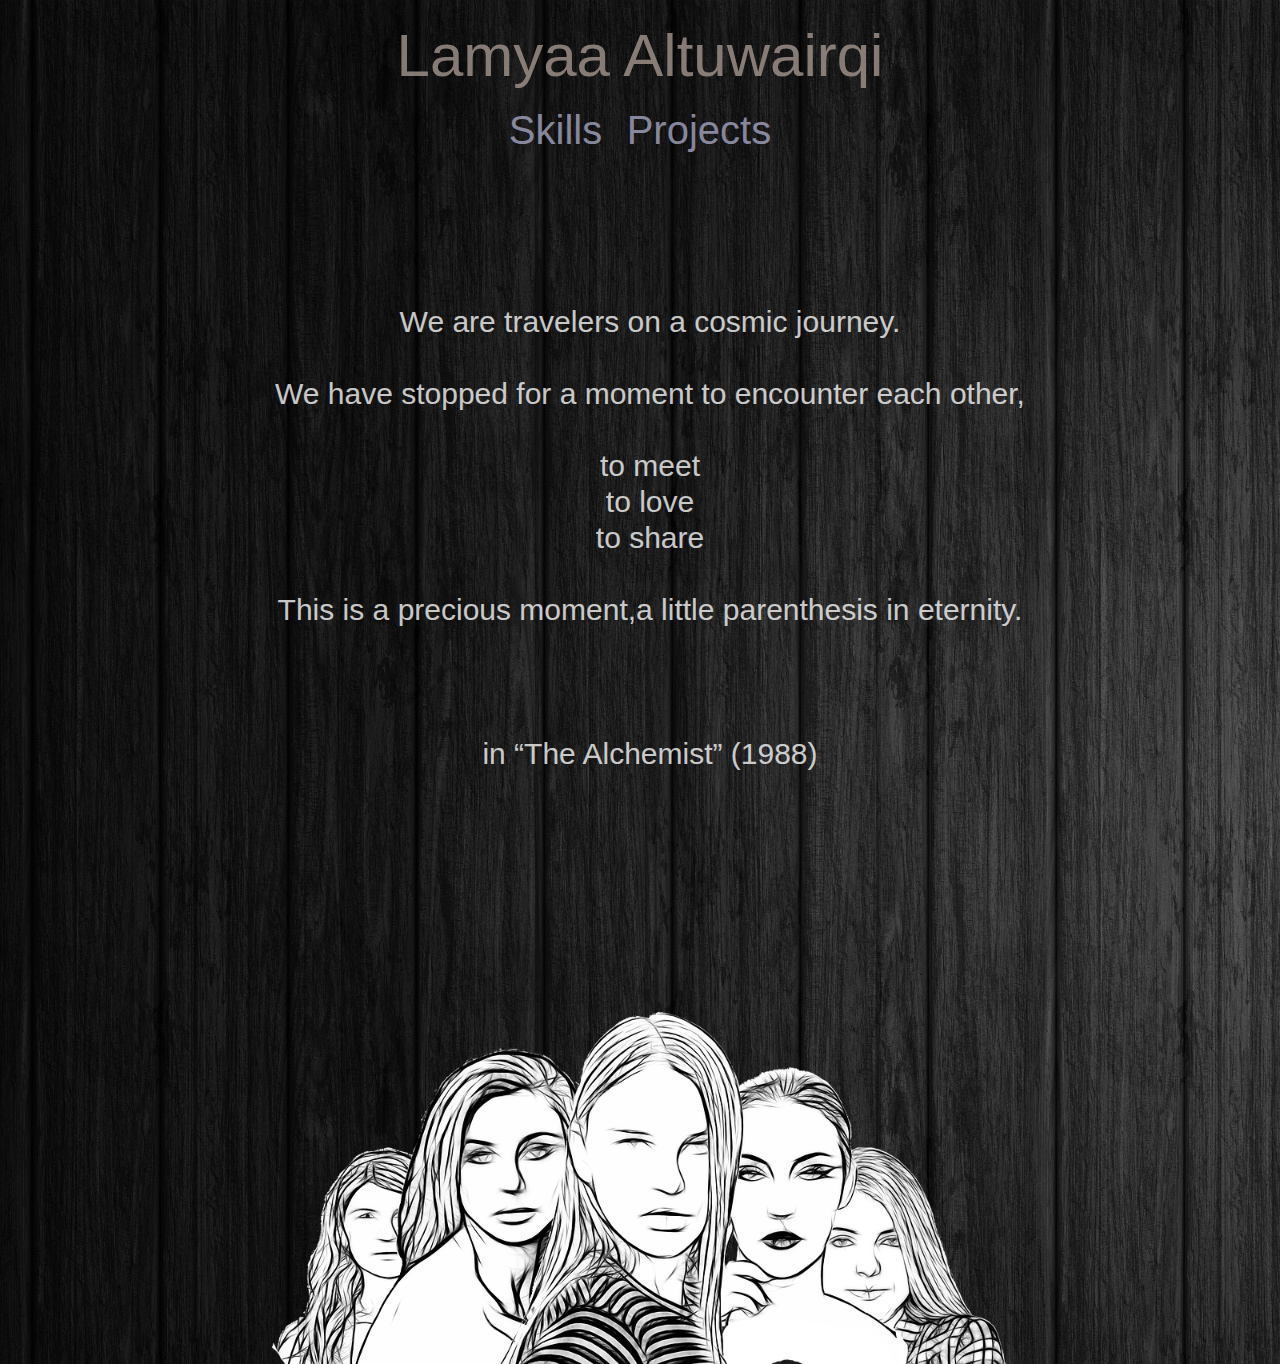
<file: index.html>
<!DOCTYPE html>
<html lang="en">
<head>
    <meta charset="UTF-8">
    <meta name="viewport" content="width=device-width, initial-scale=1.0">
    <meta http-equiv="X-UA-Compatible" content="ie=edge">
    <link rel="stylesheet" href="https://stackpath.bootstrapcdn.com/bootstrap/4.3.1/css/bootstrap.min.css" integrity="sha384-ggOyR0iXCbMQv3Xipma34MD+dH/1fQ784/j6cY/iJTQUOhcWr7x9JvoRxT2MZw1T" crossorigin="anonymous">
    <link rel="stylesheet" type="text/css" href="main.css">
    <title>Lamyaa Altuwairqi</title>
</head>
<body>
    <nav>
      <h4>Lamyaa Altuwairqi</h4>
      <a href="skills.html">Skills</a>
      <a href="projects.html">Projects</a>
    </nav>
    <br><br><br><br><br><br>
    <div></div>
    <h6>We are travelers on a cosmic journey.<br><br>
      We have stopped for a moment to encounter each other,<br><br>
      to meet<br>
      to love<br>
      to share<br><br>
      This is a precious moment,a little parenthesis in eternity.<br><br><br><br>
      
      in “The Alchemist” (1988)</h6>
      <br><br><br>
      <img src="images/woman-3.png" class="center">
</body>
<script src="https://code.jquery.com/jquery-3.3.1.slim.min.js" integrity="sha384-q8i/X+965DzO0rT7abK41JStQIAqVgRVzpbzo5smXKp4YfRvH+8abtTE1Pi6jizo" crossorigin="anonymous"></script>
<script src="https://cdnjs.cloudflare.com/ajax/libs/popper.js/1.14.7/umd/popper.min.js" integrity="sha384-UO2eT0CpHqdSJQ6hJty5KVphtPhzWj9WO1clHTMGa3JDZwrnQq4sF86dIHNDz0W1" crossorigin="anonymous"></script>
<script src="https://stackpath.bootstrapcdn.com/bootstrap/4.3.1/js/bootstrap.min.js" integrity="sha384-JjSmVgyd0p3pXB1rRibZUAYoIIy6OrQ6VrjIEaFf/nJGzIxFDsf4x0xIM+B07jRM" crossorigin="anonymous"></script>
</html>
</file>
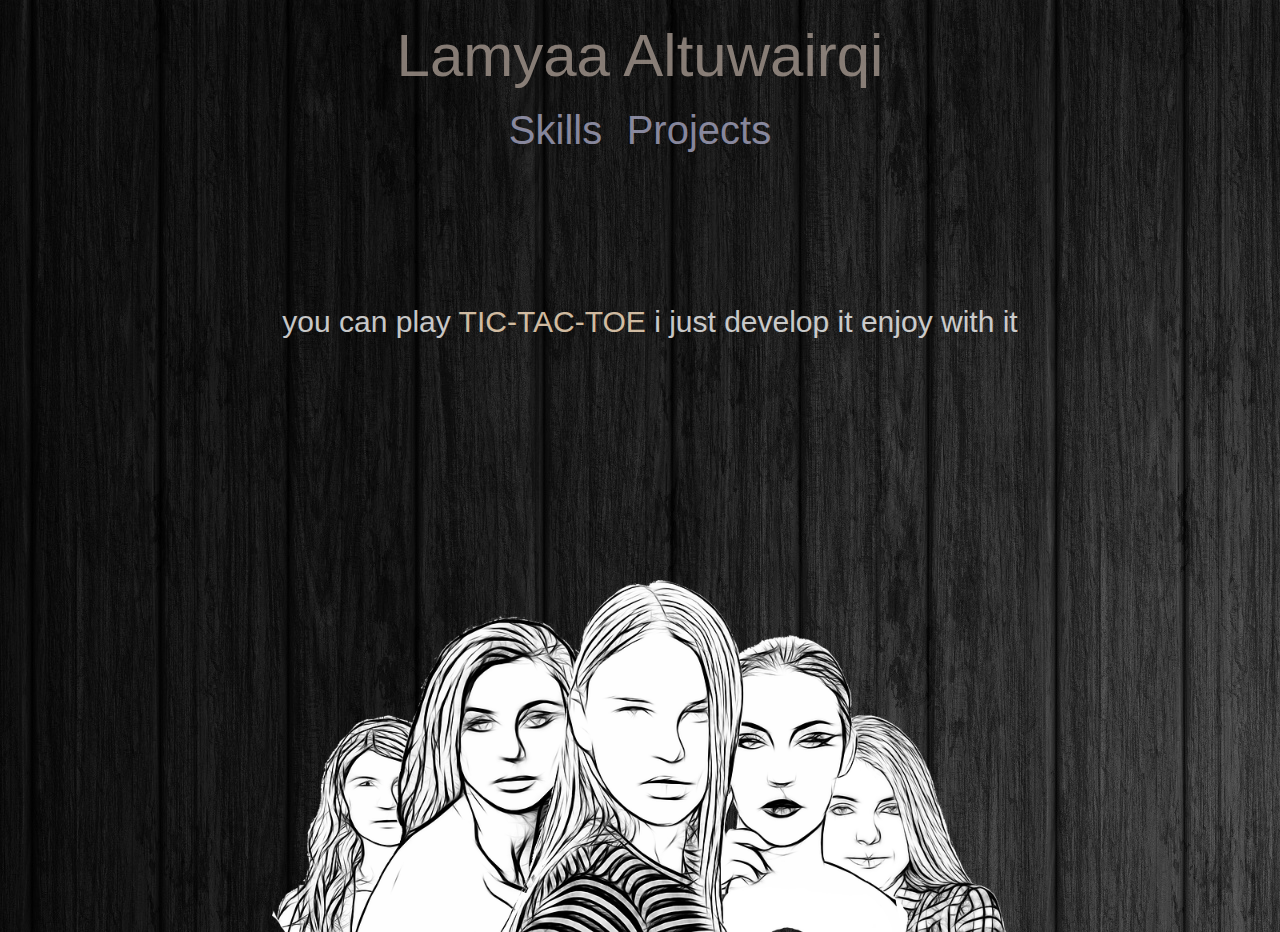
<file: projects.html>
<!DOCTYPE html>
<html lang="en">
<head>
    <meta charset="UTF-8">
    <meta name="viewport" content="width=device-width, initial-scale=1.0">
    <meta http-equiv="X-UA-Compatible" content="ie=edge">
    <link rel="stylesheet" href="https://stackpath.bootstrapcdn.com/bootstrap/4.3.1/css/bootstrap.min.css" integrity="sha384-ggOyR0iXCbMQv3Xipma34MD+dH/1fQ784/j6cY/iJTQUOhcWr7x9JvoRxT2MZw1T" crossorigin="anonymous">
    <link rel="stylesheet" type="text/css" href="main.css">
    <title>Lamyaa Projects</title>
</head>
<body>
    <nav>
      <h4>Lamyaa Altuwairqi</h4>
      <a href="skills.html">Skills</a>
      <a href="projects.html">Projects</a>
    </nav>
    <br><br><br><br><br><br>
    <div></div>
    <h6>
        you can play <a href="https://lamyahamid.github.io/TIC-TAC-TOE/">TIC-TAC-TOE</a>  i just develop it enjoy with it
    </h6>
      <br><br><br>
      <img src="images/woman-3.png" class="center">
</body>
<script src="https://code.jquery.com/jquery-3.3.1.slim.min.js" integrity="sha384-q8i/X+965DzO0rT7abK41JStQIAqVgRVzpbzo5smXKp4YfRvH+8abtTE1Pi6jizo" crossorigin="anonymous"></script>
<script src="https://cdnjs.cloudflare.com/ajax/libs/popper.js/1.14.7/umd/popper.min.js" integrity="sha384-UO2eT0CpHqdSJQ6hJty5KVphtPhzWj9WO1clHTMGa3JDZwrnQq4sF86dIHNDz0W1" crossorigin="anonymous"></script>
<script src="https://stackpath.bootstrapcdn.com/bootstrap/4.3.1/js/bootstrap.min.js" integrity="sha384-JjSmVgyd0p3pXB1rRibZUAYoIIy6OrQ6VrjIEaFf/nJGzIxFDsf4x0xIM+B07jRM" crossorigin="anonymous"></script>
</html>
</file>
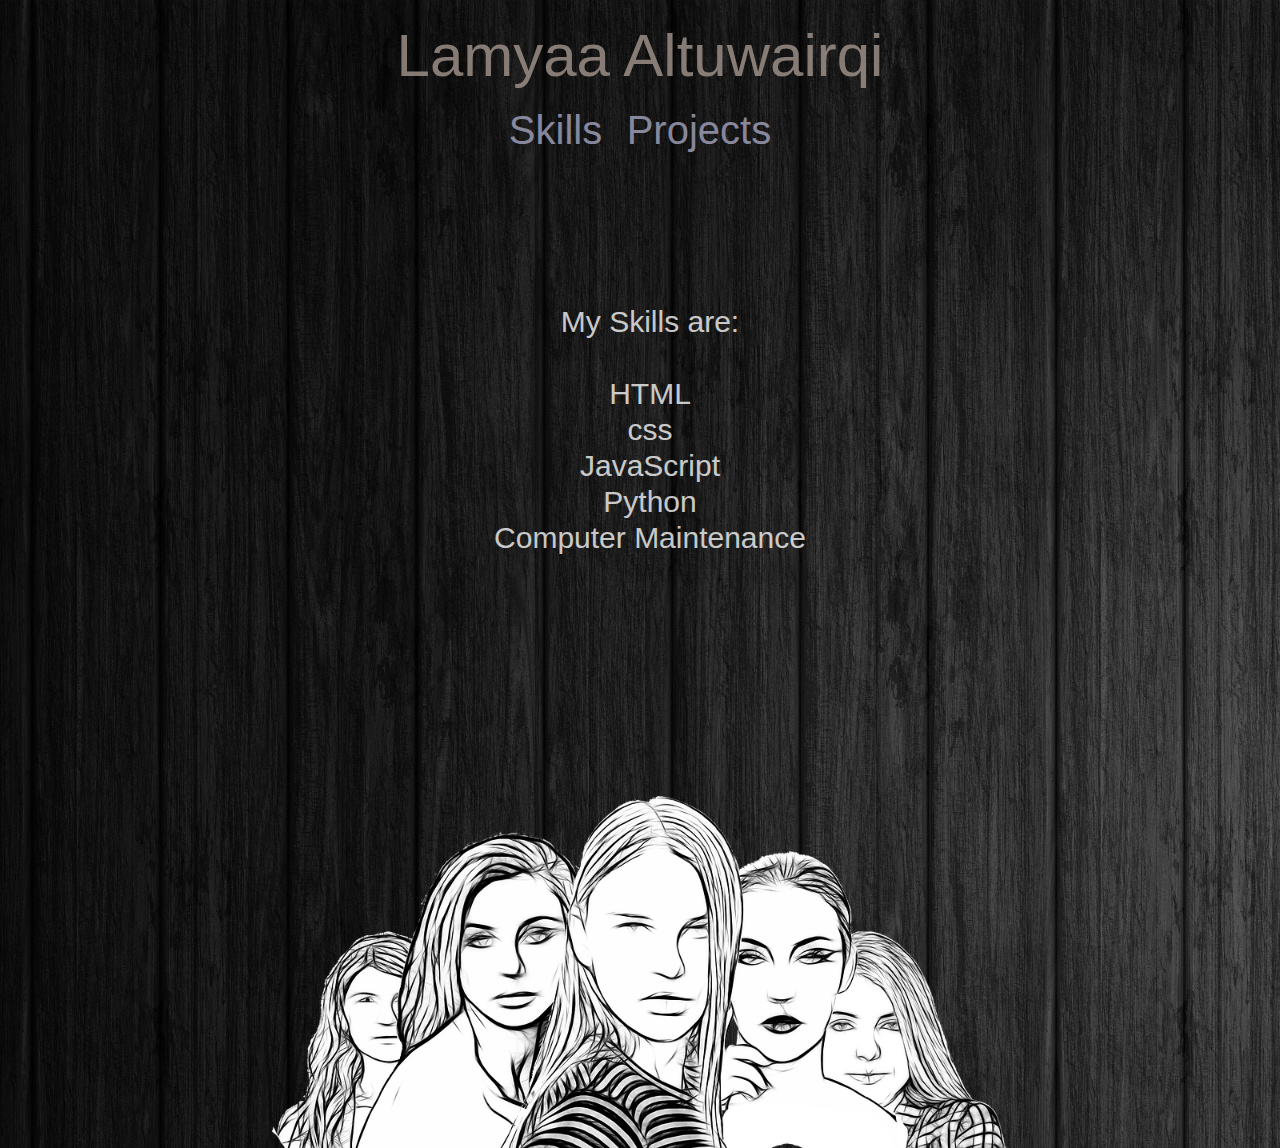
<file: skills.html>
<!DOCTYPE html>
<html lang="en">
<head>
    <meta charset="UTF-8">
    <meta name="viewport" content="width=device-width, initial-scale=1.0">
    <meta http-equiv="X-UA-Compatible" content="ie=edge">
    <link rel="stylesheet" href="https://stackpath.bootstrapcdn.com/bootstrap/4.3.1/css/bootstrap.min.css" integrity="sha384-ggOyR0iXCbMQv3Xipma34MD+dH/1fQ784/j6cY/iJTQUOhcWr7x9JvoRxT2MZw1T" crossorigin="anonymous">
    <link rel="stylesheet" type="text/css" href="main.css">
    <title>Lamyaa Skills</title>
</head>
<body>
    <nav>
      <h4>Lamyaa Altuwairqi</h4>
      <a href="skills.html">Skills</a>
      <a href="projects.html">Projects</a>
    </nav>
    <br><br><br><br><br><br>
    <div></div>
    <h6>
        My Skills are:<br><br>
        
            HTML<br>
            css<br>
            JavaScript<br>
            Python<br>
            Computer Maintenance<br>

    </h6>
      <br><br><br>
      <img src="images/woman-3.png" class="center">
</body>
<script src="https://code.jquery.com/jquery-3.3.1.slim.min.js" integrity="sha384-q8i/X+965DzO0rT7abK41JStQIAqVgRVzpbzo5smXKp4YfRvH+8abtTE1Pi6jizo" crossorigin="anonymous"></script>
<script src="https://cdnjs.cloudflare.com/ajax/libs/popper.js/1.14.7/umd/popper.min.js" integrity="sha384-UO2eT0CpHqdSJQ6hJty5KVphtPhzWj9WO1clHTMGa3JDZwrnQq4sF86dIHNDz0W1" crossorigin="anonymous"></script>
<script src="https://stackpath.bootstrapcdn.com/bootstrap/4.3.1/js/bootstrap.min.js" integrity="sha384-JjSmVgyd0p3pXB1rRibZUAYoIIy6OrQ6VrjIEaFf/nJGzIxFDsf4x0xIM+B07jRM" crossorigin="anonymous"></script>
</html>
</file>
<file: main.css>
h4{
    color: #a4978e;
    font-size: 60px;
    opacity: 0.8;
}
nav{
    margin-top: 20px;
flex: content;

text-align: center;
}
nav a{
    margin: 10px;
    color:#a4a4bf;
    text-decoration: none;
    font-size: 40px;
    opacity: 0.8;
    
}
body{
    background-image: url("../images/QVFUaZP.jpg")
}
h6 a{
    color: bisque;
}
h6{
    color: whitesmoke;
    margin-left: 20px;
    opacity: 0.8;
    text-align: center;
    font-size: 30px;

}
.center {
    display: block;
    margin-left: auto;
    margin-right: auto;
    width: 60%;
  }


@media (max-width:475px){
    nav{
        
        text-align: center;
    }
    h4{
        font-size: 30px;

    }
    nav a{
        font-size: 10px;
    }
    h6{
        font-size: 10px; 
    }
}
</file>
